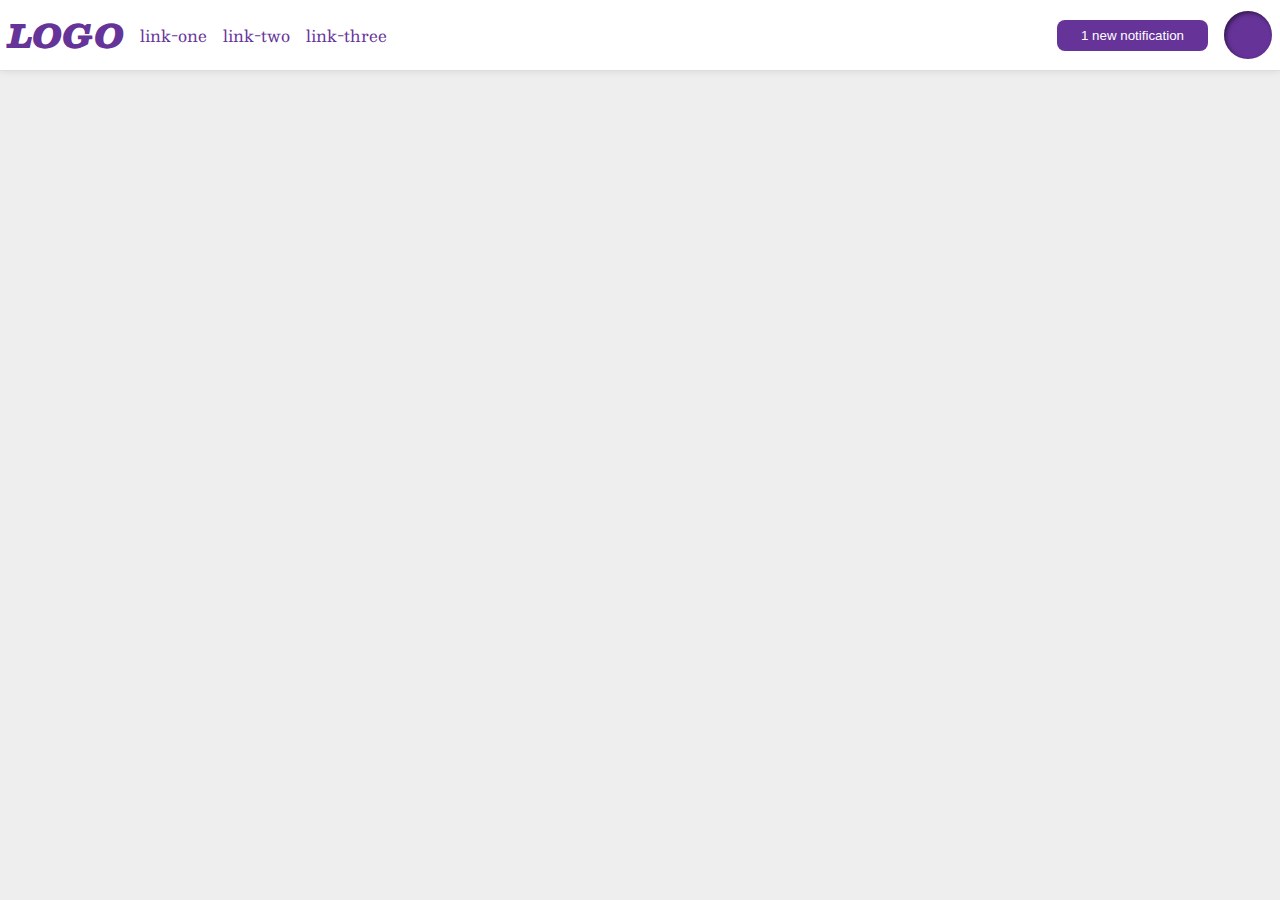
<file: flex/03-flex-header-2/index.html>
<!DOCTYPE html>
<html lang="en">
  <head>
    <meta charset="UTF-8">
    <meta http-equiv="X-UA-Compatible" content="IE=edge">
    <meta name="viewport" content="width=device-width, initial-scale=1.0">
    <title>Flex Header 2</title>
    <link rel="stylesheet" href="style.css">
  </head>
  <body>
    <div class="header">
      <div class="section-left">
        <div class="logo">
          LOGO
        </div>
        <ul class="links">
          <li><a href="google.com">link-one</a></li>
          <li><a href="google.com">link-two</a></li>
          <li><a href="google.com">link-three</a></li>
        </ul>
      </div>
      <div class="section-right">
        <button class="notifications">
          1 new notification
        </button>
        <div class="profile-image"></div>
      </div>
    </div>
  </body>
</html>
</file>
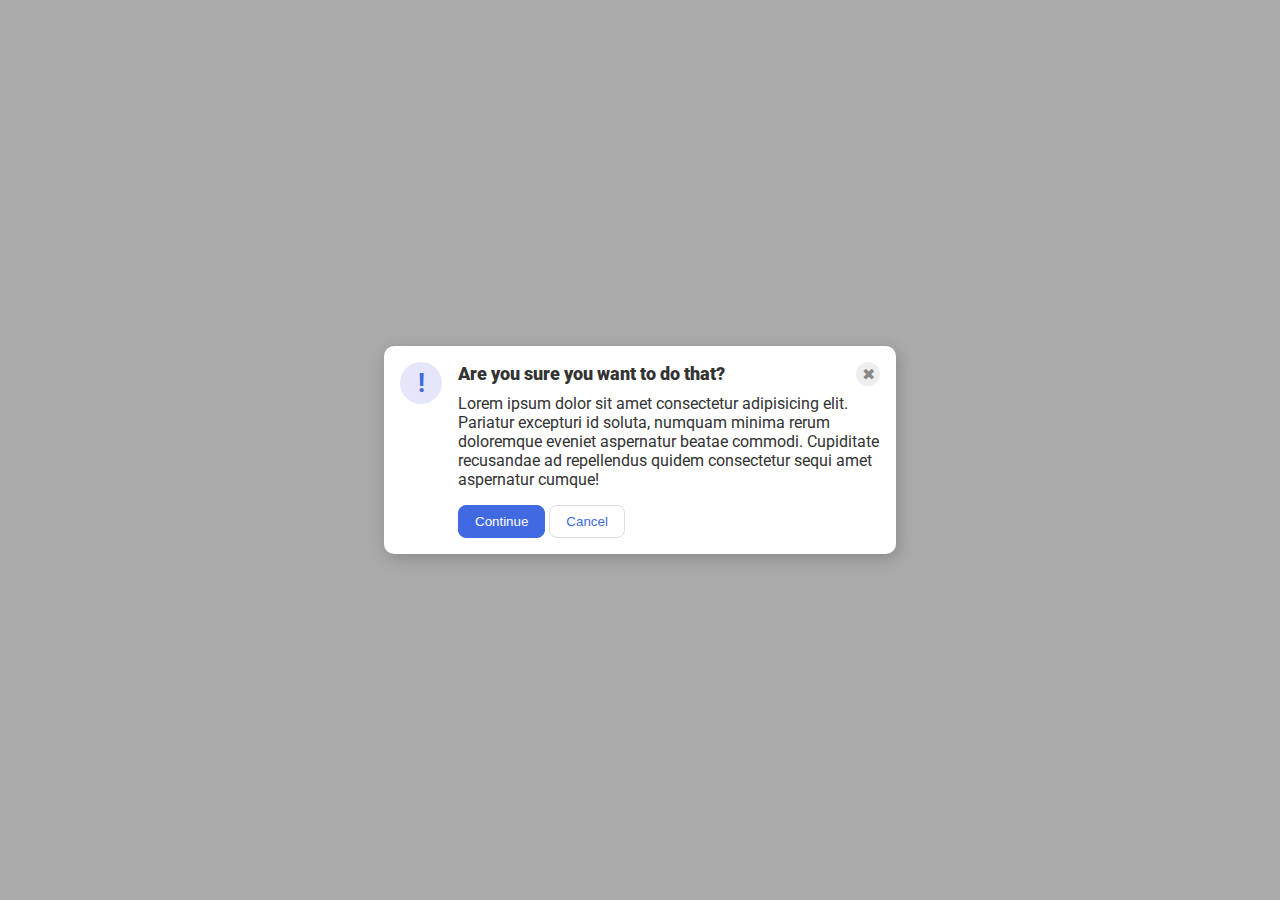
<file: flex/05-flex-modal/index.html>
<!DOCTYPE html>
<html lang="en">
  <head>
    <meta charset="UTF-8">
    <meta http-equiv="X-UA-Compatible" content="IE=edge">
    <meta name="viewport" content="width=device-width, initial-scale=1.0">
    <link rel="stylesheet" href="style.css">
    <title>Modal</title>
  </head>
  <body>
    <div class="modal">
      <div class="icon">!</div>
      <div class="container">
        <div class="container-head">
          <div class="header">Are you sure you want to do that?</div>
          <div class="close-button">✖</div>
        </div>
        <div class="text">Lorem ipsum dolor sit amet consectetur adipisicing elit. Pariatur excepturi id soluta, numquam minima rerum doloremque eveniet aspernatur beatae commodi. Cupiditate recusandae ad repellendus quidem consectetur sequi amet aspernatur cumque!</div>
        <div class="buttons">
          <button class="continue">Continue</button>
          <button class="cancel">Cancel</button>
        </div>
      </div>
    </div>
  </body>
</html>
</file>
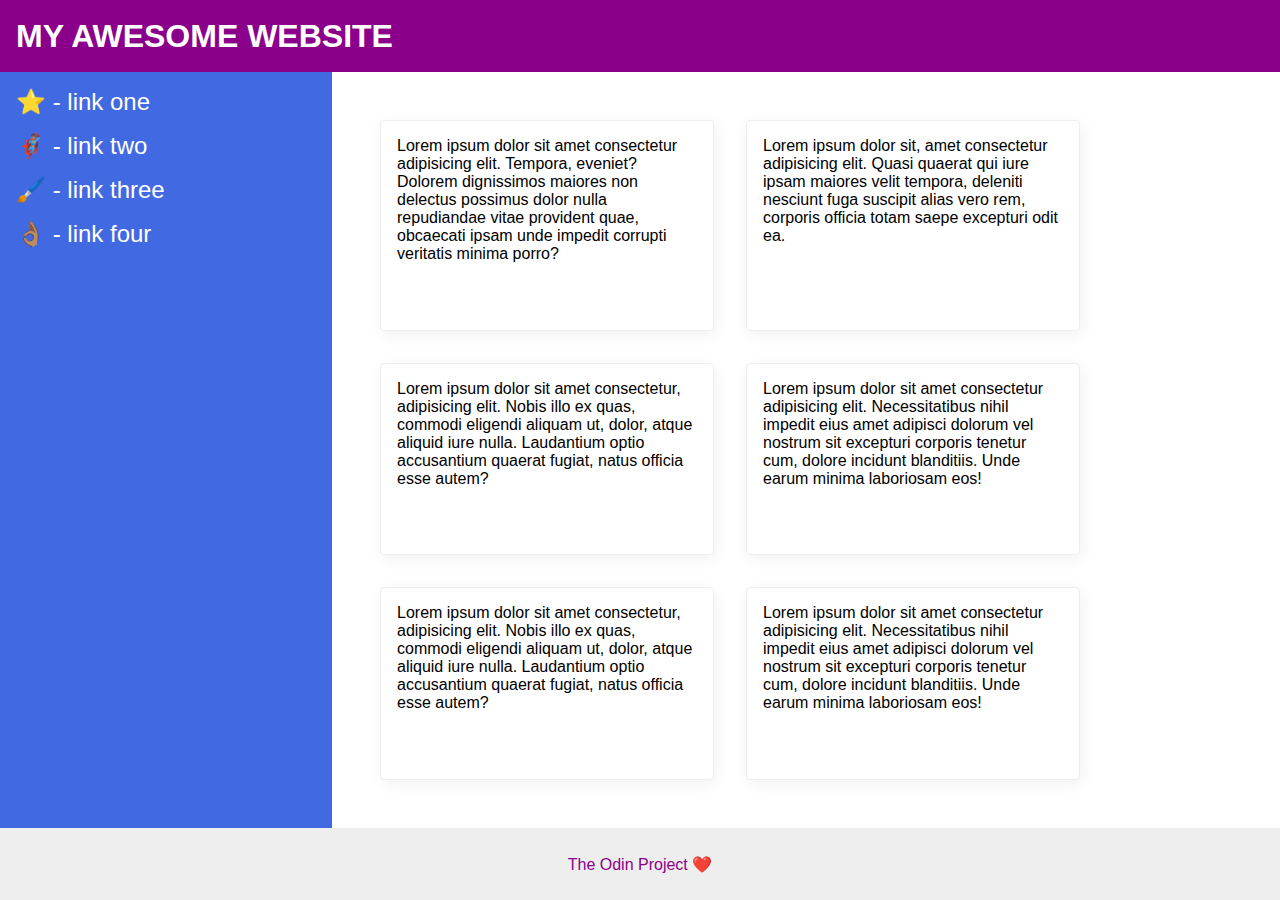
<file: flex/07-flex-layout-2/index.html>
<!DOCTYPE html>
<html lang="en">
  <head>
    <meta charset="UTF-8">
    <meta http-equiv="X-UA-Compatible" content="IE=edge">
    <meta name="viewport" content="width=device-width, initial-scale=1.0">
    <title>The Holy Grail</title>
    <link rel="stylesheet" href="style.css">
  </head>
  <body>
    <div class="header">
      MY AWESOME WEBSITE
    </div>
    <div class="content">
      <div class="sidebar">
        <ul>
          <li><a href="#">⭐ - link one</a></li>
          <li><a href="#">🦸🏽‍♂️ - link two</a></li>
          <li><a href="#">🖌️ - link three</a></li>
          <li><a href="#">👌🏽 - link four</a></li>
        </ul>
      </div>
      <div class="cards">
        <div class="card">Lorem ipsum dolor sit amet consectetur adipisicing elit. Tempora, eveniet? Dolorem dignissimos maiores non delectus possimus dolor nulla repudiandae vitae provident quae, obcaecati ipsam unde impedit corrupti veritatis minima porro?</div>
        <div class="card">Lorem ipsum dolor sit, amet consectetur adipisicing elit. Quasi quaerat qui iure ipsam maiores velit tempora, deleniti nesciunt fuga suscipit alias vero rem, corporis officia totam saepe excepturi odit ea.</div>
        <div class="card">Lorem ipsum dolor sit amet consectetur, adipisicing elit. Nobis illo ex quas, commodi eligendi aliquam ut, dolor, atque aliquid iure nulla. Laudantium optio accusantium quaerat fugiat, natus officia esse autem?</div>
        <div class="card">Lorem ipsum dolor sit amet consectetur adipisicing elit. Necessitatibus nihil impedit eius amet adipisci dolorum vel nostrum sit excepturi corporis tenetur cum, dolore incidunt blanditiis. Unde earum minima laboriosam eos!</div>
        <div class="card">Lorem ipsum dolor sit amet consectetur, adipisicing elit. Nobis illo ex quas, commodi eligendi aliquam ut, dolor, atque aliquid iure nulla. Laudantium optio accusantium quaerat fugiat, natus officia esse autem?</div>
        <div class="card">Lorem ipsum dolor sit amet consectetur adipisicing elit. Necessitatibus nihil impedit eius amet adipisci dolorum vel nostrum sit excepturi corporis tenetur cum, dolore incidunt blanditiis. Unde earum minima laboriosam eos!</div>
      </div>
    </div>
    <div class="footer">
      The Odin Project ❤️
    </div>
  </body>
</html>
</file>
<file: flex/03-flex-header-2/style.css>
/* this is some magical font-importing.  
you'll learn about it later. */
@import url('https://fonts.googleapis.com/css2?family=Besley:ital,wght@0,400;1,900&display=swap');

body {
  margin: 0;
  background: #eee;
  font-family: Besley, serif;
}

.header {
  background: white;
  border-bottom: 1px solid #ddd;
  box-shadow: 0 0 8px rgba(0,0,0,.1);
  display: flex;
  justify-content: space-between;
  align-items: center;
  padding: 8px;

}

.profile-image {
  background: rebeccapurple;
  box-shadow: inset 2px 2px 4px rgba(0,0,0,.5);
  border-radius: 50%;
  width: 48px;
  height:  48px;
}

.logo {
  color: rebeccapurple;
  font-size: 32px;
  font-weight: 900;
  font-style: italic;
}

button {
  border: none;
  border-radius: 8px;
  background: rebeccapurple;
  color: white;
  padding: 8px 24px;
}

a {
  /* this removes the line under our links */
  text-decoration: none;
  color: rebeccapurple;
}

ul {
  list-style-type: none;
  padding: 0px 0px 0px 0px;
  margin: 0px;
  display: flex;
  align-items: center;
  gap: 16px;
}

.section-left {
  display: flex;
  gap: 16px;
  align-items: center;
}

.section-right {
  display: flex;
  gap: 16px;
  align-items: center;
}
</file>
<file: flex/05-flex-modal/style.css>
@import url('https://fonts.googleapis.com/css2?family=Roboto:wght@400;700&display=swap');

html, body {
  height: 100%;
}

body {
  font-family: Roboto, sans-serif;
  margin: 0;
  background: #aaa;
  color: #333;
  /* I'll give you this one for free lol */
  display: flex;
  align-items: center;
  justify-content: center;
}

.modal {
  background: white;
  width: 480px;
  border-radius: 10px;
  box-shadow: 2px 4px 16px rgba(0,0,0,.2);
  display: flex;
  padding: 16px;
  gap: 16px;
}

.icon {
  color: royalblue;
  font-size: 26px;
  font-weight: 700;
  background: lavender;
  width: 42px;
  height: 42px;
  border-radius: 50%;
  display: flex;
  align-items: center;
  justify-content: center;
  flex-shrink: 0
}

.header {
  font-weight: 900;
  font-size: 18px;
  padding-top: 1px;
}

.close-button {
  background: #eee;
  border-radius: 50%;
  color: #888;
  font-weight: 400;
  font-size: 16px;
  height: 24px;
  width: 24px;
  display: flex;
  align-items: center;
  justify-content: center;
}

button {
  padding: 8px 16px;
  border-radius: 8px;
}

button.continue {
  background: royalblue;
  border: 1px solid royalblue;
  color: white;
}

button.cancel {
  background: white;
  border: 1px solid #ddd;
  color: royalblue;
}

.container {  
  display: block
}

.container-head{
  display: flex;
  justify-content: space-between;
  padding-bottom: 8px;
}

.text {
  padding-bottom: 16px;
}
</file>
<file: flex/07-flex-layout-2/style.css>
body {
  font-family: -apple-system, BlinkMacSystemFont, 'Segoe UI', Roboto, Oxygen, Ubuntu, Cantarell, 'Open Sans', 'Helvetica Neue', sans-serif;
  margin: 0;
  min-height: 100vh;
  display: flex;
  flex-direction: column;
}

.header {
  height: 72px;
  background: darkmagenta;
  color: white;
  font-size: 32px;
  font-weight: 900;
  padding-left: 16px;
  display: flex;
  align-items: center;
}

.footer {
  height: 72px;
  background: #eee;
  color: darkmagenta;
  display: flex;
  align-items: center;
  justify-content: center;
}

.sidebar {
  width: 300px;
  background: royalblue;
  flex-shrink: 0;
  font-size: 24px;
  padding: 16px;
}

.card {
  border: 1px solid #eee;
  box-shadow: 2px 4px 16px rgba(0,0,0,.06);
  border-radius: 4px;
  margin: 16px;
  padding: 16px;
  width: 300px;
}

.content {
  display: flex;
  flex: 1;
}

.sidebar>ul {
  list-style: none;
  margin: 0px;
  padding: 0px;
}

.sidebar>ul>li>a {
  text-decoration: none;
  color: white;
}

.sidebar>ul>li {
  margin-bottom: 16px;
}

.cards {
  display: flex;
  padding: 32px;
  flex-wrap: wrap;
}
</file>
